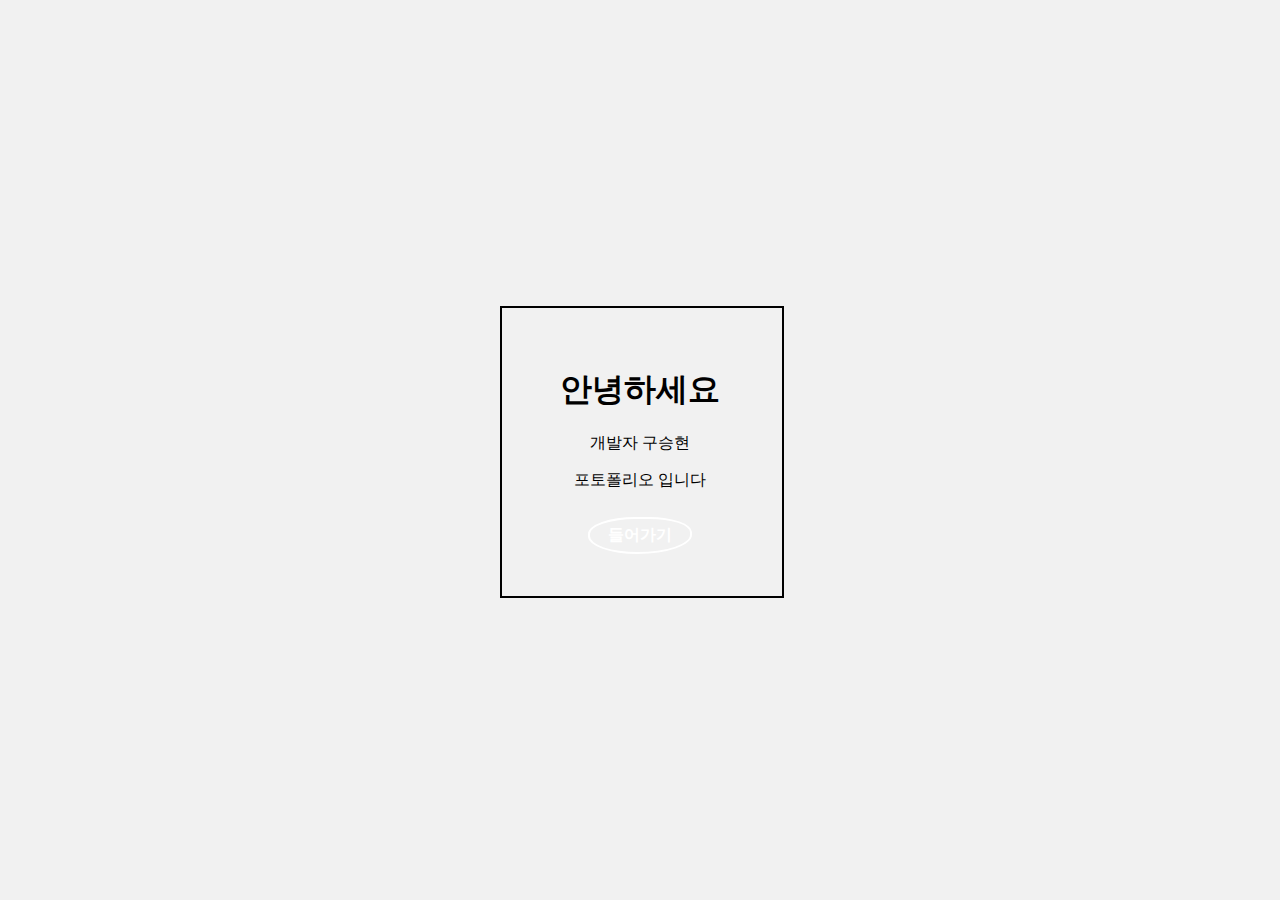
<file: index.html>
<!DOCTYPE html>
<html lang="en">
<head>
    <meta charset="UTF-8">
    <meta http-equiv="X-UA-Compatible" content="IE=edge">
    <meta name="viewport" content="width=device-width, initial-scale=1.0">
    <title>Main</title>

    <link rel="stylesheet" href="main.css" type="text/css">
    <link rel="shortcut icon" href="./img/pa.ico" type="image/x-icon">
<link rel="icon" href="./img/pa.ico" type="image/x-icon">
</head>
<body>
    <div class="main-content">
        <div class="trans">
            

        <div class="content">
            <span></span>
            <p class="top-text">안녕하세요</p>
            <p class="mid-text">개발자 구승현</p>
            <p class="bot-text">포토폴리오 입니다</p>

            <a class="btn" href="home.html">들어가기</a>
        </div>
        </div>
    </div>
</body>
</html>
</file>
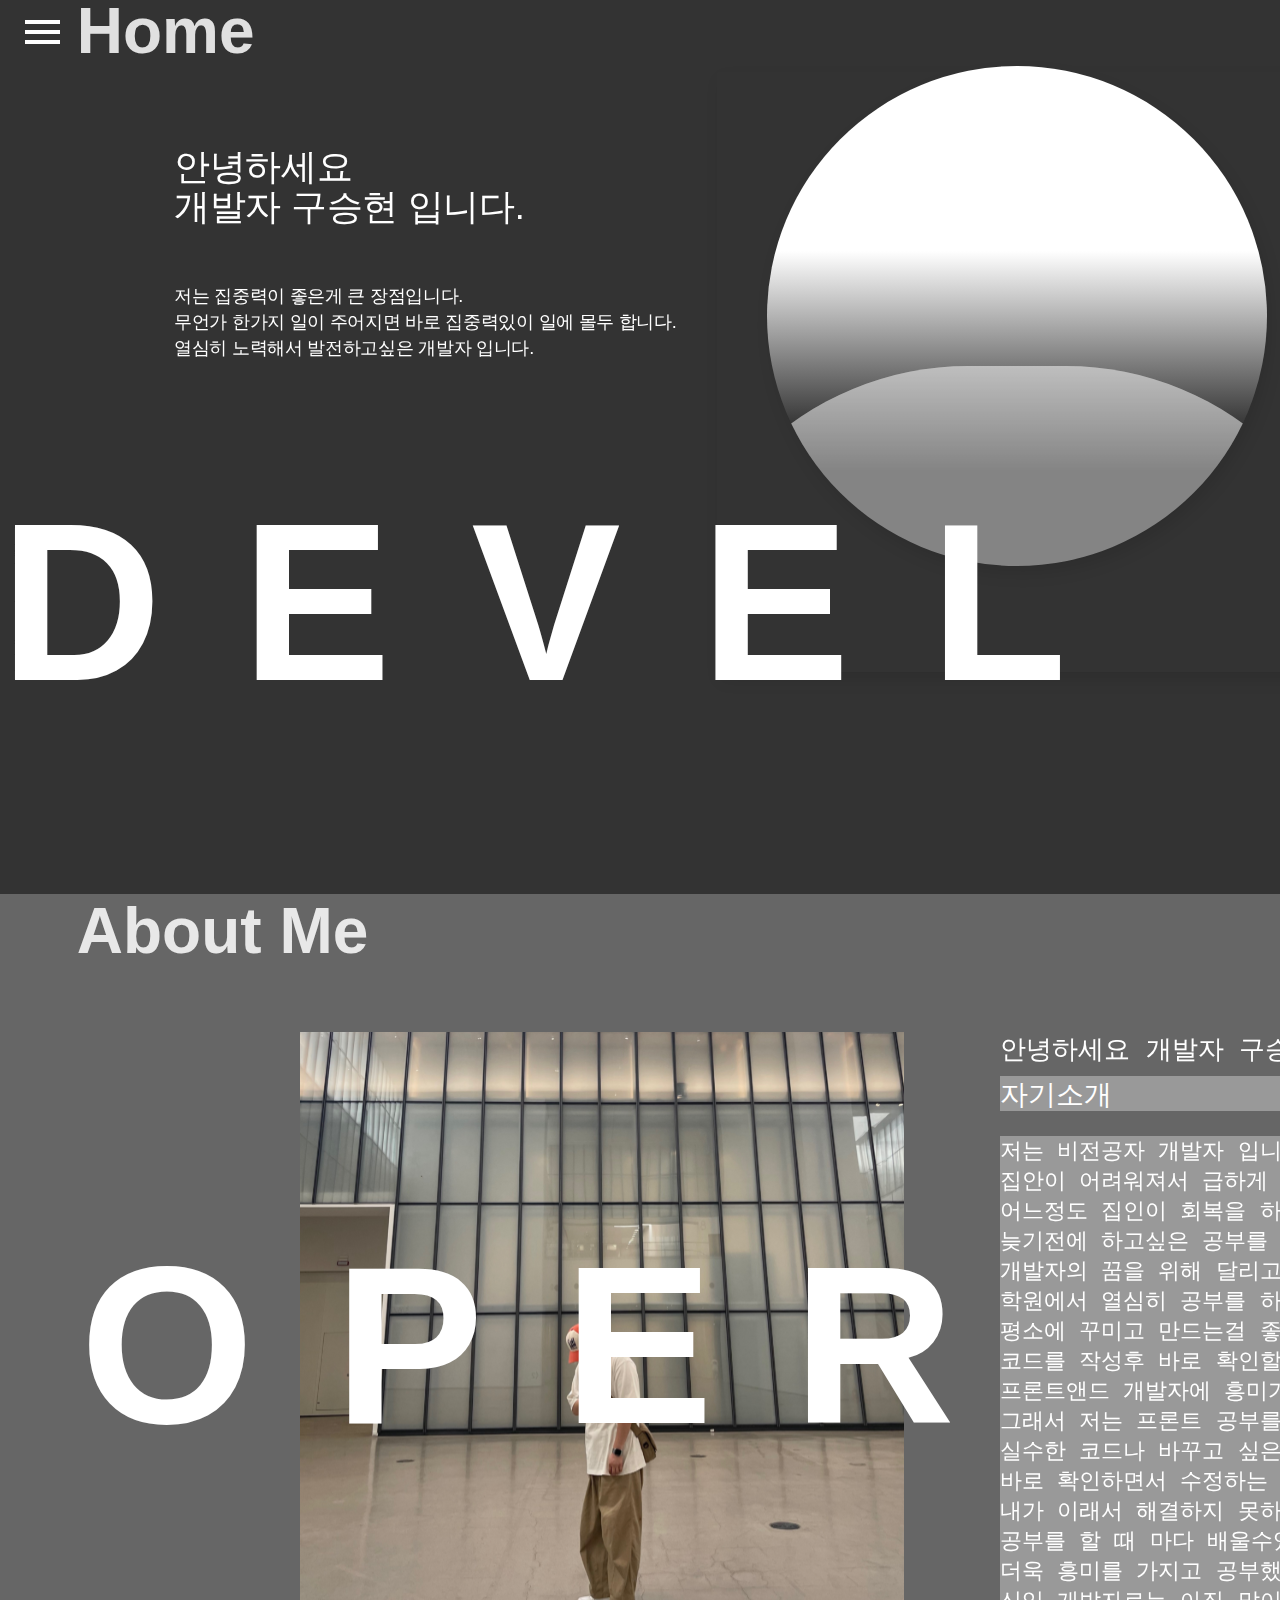
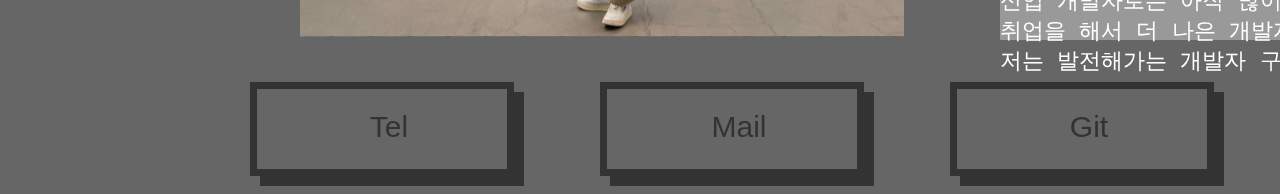
<file: home.html>
<!DOCTYPE html>
<html lang="en">
<head>
    <meta charset="UTF-8">
    <meta http-equiv="X-UA-Compatible" content="IE=edge">
    <meta name="viewport" content="width=device-width, initial-scale=1.0">
    <title>Home</title>
    <link rel="stylesheet" href="home.css" type="text/css">
    <link rel="shortcut icon"  href="./img/pa.ico" type="image/x-icon">
    <link rel="icon"  href="./img/pa.ico" type="image/x-icon">
    
</head>
<body>
    
    <form>
        <input type="radio" name="tab" id="menu">
        <div class="container">
        <input type="radio" name="tab" id="home" checked>
        <section class="home">
            <h1> Home</h1>
            <label for="home"></label>

            <div class="main-con">
                <div class="main-text">
                    <div class="top">
                        안녕하세요<br>
                        개발자 구승현 입니다.
                    </div>
                    <div class="bot">
                        저는 집중력이 좋은게 큰 장점입니다.<br>
                        무언가 한가지 일이 주어지면 바로 집중력있이 일에 몰두 합니다.<br>
                        열심히 노력해서 발전하고싶은 개발자 입니다.
                    </div>
                </div>

                <div class="frame">
                    <div class="wrap">
                      <div class="wave"></div>
                      <div class="wave layer_1"></div>
                    </div>
                  </div>
            </div>

            <div class="text-container">
                <span class="text">D</span>    
                <span class="text">E</span>  
                <span class="text">V</span>
                <span class="text">E</span>  
                <span class="text">L</span>
                <span class="text">O</span>
                <span class="text">P</span> 
                <span class="text">E</span>   
                <span class="text">R</span>        
            </div>
           
        </section>

        <input type="radio" name="tab" id="about">
        <section class="about">
            <h1> About Me</h1>
            <label for="about"></label>

            <div class="se-con">
                <div class="top-con">
                    <img src="./img/pro.svg">
                </div>

                <div class="int">
                    <span class="tot">안녕하세요 개발자 구승현입니다.</span>
                    <div class="top-int">자기소개</div>
                    <div class="int-tet">
                        저는 비전공자 개발자 입니다.<br>
                        집안이 어려워져서 급하게 일을하고<br> 
                        어느정도 집인이 회복을 하게 되면서<br> 
                        늦기전에 하고싶은 공부를 하고싶어<br>
                        개발자의 꿈을 위해 달리고 있습니다.<br> 
                        학원에서 열심히 공부를 하는 와중에<br>
                        평소에 꾸미고 만드는걸 좋아하는 저는<br>
                        코드를 작성후 바로 확인할 수 있는<br>
                        프론트앤드 개발자에 흥미가 생겼습니다<br>
                        그래서 저는 프론트 공부를 할 때<br> 
                        실수한 코드나 바꾸고 싶은 코드를<br>
                        바로 확인하면서 수정하는 작업과<br>
                        내가 이래서 해결하지 못하는 부분을<br>
                        공부를 할 때 마다 배울수있어서<br>
                        더욱 흥미를 가지고 공부했습니다.<br> 
                        신입 개발자로는 아직 많이 부족하지만<br>
                        취업을 해서 더 나은 개발자가 되는<br> 
                        저는 발전해가는 개발자 구승현 입니다.<br>

                    </div>
                </div>
            </div>

            <div class="link">
                <div class="square">
                    <div class="tel"><span>Tel</div>
                  </div>
                  <div class="square">
                    <div class="mail"><span>Mail</div>
                  </div>
                  <div class="square1">
                    <div class="git"><a href="https://github.com/KuSeungH" target='_blank'><span>Git</a></div>
                  </div>

                  <div class="square1">
                    <div class="git"><a href="./pdf/resume.pdf" download=""  target='_blank'><span>Resume</a></div>
                  </div>
            </div>
        </section>

        <input type="radio" name="tab" id="work">
        <section class="work">
            <h1>Stack</h1>
            <label for="work"></label>

            <div class="stact-tool">
                <h3>👨‍💻 StackSkills</h3>
                <div class="lang">
                    🟥 Language : 
                    <p>Python, C, Java, Jsp, JavaScript, Ajax / Flex</p>
                </div>
                <div class="dw">
                    🟧 DBMS / WAS : 
                    <p>Oracle / MySQL, Web Logic / Tomcat</p>
                </div>
                <div class="ma">
                    🟨 MarkUp : 
                    <p>Html5, Css, Scss</p>
                </div>
                <div class="to">
                    🟩 TOOL : 
                    <p>IDE / DB Tool,  Git, Github, Notion, Discord</p>
                </div>
                <div class="fr">
                    🟦 Framework : 
                    <p>Struts2 / iBATIS, Spring</p>
                </div>
            </div>
        </section>

        <input type="radio" name="tab" id="contact">
        <section class="contact">
            <h1>Projects</h1>
            <label for="contact"></label>

            <div class="proli">
                
            <details>
                <summary class="sup">Project</summary>
                <div class="pul">
                    <img class="pul-img" src="./img/jobty.svg">
                    <div class='v-line'></div>
                    <div class="pp"> 
                        이 프로젝트는 블로그 형태로 사람들이 정보를 나누고 <br>
                        기록하기 위한 웹사이트 제작을 목표로 한다. <br>
                        웹사이는 카테고리별 내용 작성 및 사람들이  <br>
                        서로 댓글 작성 등의 하여 모르는 정보를 공유를 하면서 <br> 
                        서로에게 도움이 많이 되는 서비스를 한다.
                    </div>
                    
                </div>
            </details>

            <details>
                <summary class="sup">Project</summary>
                <div class="pul">
                    <img class="pul-img" src="./img/web.png">
                    <div class='v-line'></div>
                    <div class="pp"> 
                        고객 위치에서 가까운 호텔을 간단하게 조회하고<br>
                        예약 결제까지 할 수 있는 웹사이트 제작을 목표로 한다.<br>
                        가까운 곳의 호텔을 지도 API로 활용하여  검색할 수 있고<br>
                        날짜를 지정하여 예약서비스를 이용할 수 있는<br>
                        편리한 예약 웹사이트를 서비스 한다. 
                    </div>
                    <div class="gitpp"><a href="https://github.com/KuSeungH/web-Pp" target='_blank'><span>Git</a></div>
                </div>
            </details>

            <details>
                <summary class="sup">Project</summary>
                <div class="pul">
                    <img class="pul-img" src="./img/app.png">
                    <div class='v-line'></div>
                    <div class="pp"> 
                        음악을 플레이리스트에 넣고<br>
                        선택한 음악을 노래 또는 뮤직비디오로<br>
                        재생을 할 수 있는 어플 제작을 목표로 한다.<br> 
                        로그인을 통해 내가 플레이 리스트에 넣어둔 음악을<br>
                        검색으로 찾을 수 도 있고 음악 재생 뮤직비디오 재생을<br>
                        선택하여 들을 수 있는 서비스를 제공 한다.
                    </div>
                    <div class="gitpp"><a href="https://github.com/KuSeungH/App" target='_blank'><span>Git</a></div>
                </div>
            </details>

            <details>
                <summary class="sup">Project</summary>
                <div class="pul">
                    <img class="pul-img" src="./img/pop.png">
                    <div class='v-line'></div>
                    <div class="pp"> 
                       저의 포토 폴리오 입니다.
                    </div>
                    <div class="gitpp"><a href="https://github.com/KuSeungH/portfolio" target='_blank'><span>Git</a></div>
                </div>
            </details>

            </div>
        </section>
        </div>

        <div class="menu">
            <div>
                <label for="menu"></label>
                <label for="home"></label>
            </div>
        </div>
    </form>


</body>
</html>
</file>
<file: main.css>
body {
    padding: 0;
    margin: 0;
    font-family: Montserrat;
    background-color: #151515;
    color: #eee;
}

.main-content {
    display: flex;
    -webkit-box-pack: center;
    justify-content: center;
    -webkit-box-align: center;
    align-items: center;
    min-height: 100vh;
    background: rgb(241, 241, 241);
}

.trans {
    position: relative;
    margin: 0px 10px;
    width: 400px;
    height: 400px;
    display: flex;
    -webkit-box-pack: center;
    justify-content: center;
    -webkit-box-align: center;
    align-items: center;
}

span {
    position: absolute;
    top: 0px;
    left: 0px;
    width: 100%;
    height: 100%;
    border: 2px solid black;
    transition: all 2s;
    animation: 6s linear 0s infinite normal none running animate;
}

@keyframes animate{

    0% {
        transform: rotate(0deg);
    }

	100% {
    	transform: rotate(360deg);
    }
}

.content {
    position: relative;
    padding: 40px 60px;
    color: #000;
    text-align: center;
    transition: all 2s;
    z-index: 1000;
}

.top-text {
    display: block;
    font-size: 2em;
    margin-block-start: 0.67em;
    margin-block-end: 0.67em;
    margin-inline-start: 0px;
    margin-inline-end: 0px;
    font-weight: bold;
}

p {
    display: block;
    margin-block-start: 1em;
    margin-block-end: 1em;
    margin-inline-start: 0px;
    margin-inline-end: 0px;
}

a {
    color: inherit;
    text-decoration: none;
}

.btn {
    position: relative;
    display: inline-block;
    margin-top: 10px;
    border: 2px solid #fff;
    padding: 6px 18px;
    text-decoration: none;
    color: #fff;
    font-weight: 600;
    border-radius:49% 44% 56% 51%;
    transition: all 2s;
}

.content:hover {
    border-radius: 38% 62% 63% 37% / 41% 44% 56% 59%;
    background-color: #000;
    color: #eee;
}

span:hover {
    animation: 6s linear 0s infinite normal none running animate;
}
</file>
<file: home.css>
body {
    margin: 0;
    padding: 0;
    font-weight: 300;
    font-family: 'Raleway', sans-serif;
    background: #fff;
    background: radial-gradient(ellipse at center, rgba(0,0,0,0) 0%,rgba(0,0,0,0.05) 80%, rgba(0,0,0,0.15) 100%);
    overflow: hidden;
    transform-style:preserve-3d;
}

input[type='radio'], .hide {
    display: none;
}

input[type='radio']:checked + section {
    top: 0;
}

.container {
    width: 100%;
    height: 100vh;
    transition: all 500ms;
    transform-style: preserve-3d;
}

.container > section {
    position: absolute;
    top: 100vh;
    width: 100%;
    height: 100vh;
    transition: top 500ms;
    transform-style: preserve-3d;   
}

.home {
    background: #333333;
}

.about { 
    background: #666666;
}

.work {
    background:  #999999;
}

.contact{ 
    background: #cccccc;
}


.home > h1, .about > h1, .work > h1, .contact > h1{
    position: initial;
    display: initial;
    margin-left: 6%;
    font-size: 64px;
    transform: translate(0, 40vh);
    color: rgba(255,255,255,0.85);
    transition: transform 500ms;
    transform-style: preserve-3d;
}

.home > label, .about > label, .work > label, .contact > label{
    display: block;
    position: absolute;
    top: 0;
    width: 100%;
    height: 100vh;
}


.menu {
    display: block;
    position: fixed;
    top: 20px;
    left: 25px;
    z-index: 1000;
    transform: (0deg);
    transition: all 200ms;
    width: 35px;
    height: 4px;
    background: #fff;
}

.menu::before, .menu::after {
    content :'';
    display: block;
    position:absolute;
    width: 35px;
    height: 4px;
    background: #fff;
    transition: all 200ms;
}

.menu::before{
    top: 10px;
}

.menu::after {
    top: 20px;
}

.menu:hover {
    background: #fff;
}

.menu:hover > .menu::before, .menu::after {
    background: #fff;
}

div, div > label:nth-child(1) {
    display: block;
    width: 100%;
    height: 35px;
    position: absolute;
    top: -6px;
}

div > label:nth-child(2) {
    display: none;
}

#menu:checked + .container {
    transform: scale(0.65) translateY(-18%);
    transition: all 500ms;
    transform-style: preserve-3d;
}

#menu:checked + .container > section {
    cursor: pointer;
    overflow: hidden;
    opacity: 1;
    box-shadow: 0 0 40px #000;
    transform-style: preserve-3d;
}

#menu:checked + .container > section > h1 {
    transform :scale(0.5);
    transform-style: preserve-3d;
    
}

#menu:checked + .container + .menu {
    top :30px;
    left: 20px;
    transform: rotate(225deg);
    transition: all 200ms;
    transform-origin: center center;
    background: #000;
}

#menu:checked + .container + .menu > .menu::before, .menu::after {
    background: #fff;
    transition: all 200ms;
}

#menu:checked + .container + .menu > .menu::before {
    opacity: 0;
    transition: opacity 0s;
}

#menu:checked + .container + .menu > .menu::after {
    margin-top: -20px;
    transform :rotate(90deg);
}

#menu:checked + .container + .menu > div label:nth-child(2) {
    display: block;
    width: 35px;
    height: 35px;
    position: absolute;
    top: -6px;
}

#menu:checked + .container + .menu > div label:nth-child(1) {
    display: none;
}

.container > section.home {
    z-index: 99;
}

.container > section.about {
    z-index: 98;
}

.container > section.work {
    z-index: 97;
}
.container > section.contact {
    z-index: 96;
}

#menu:checked + .container > section.home {
    top:192px;
}

#menu:checked + .container > section.home:hover {
    top:188px;
}

#menu:checked + .container > section.about {
    top:132px;
}

#menu:checked + .container > section.about:hover {
    top:128px;
}

#menu:checked + .container > section.work {
    top:72px;
}

#menu:checked + .container > section.work:hover {
    top:68px;
}

#menu:checked + .container > section.contact {
    top:12px;
}

#menu:checked + .container > section.contact:hover {
    top:8px;
}

.main-con {
    margin-top: 90px;
    display: flex;
    padding: 0px 3%;
    -webkit-box-pack: justify;
    justify-content: space-between;
}

.main-text {
    letter-spacing: -0.3px;
}

.top {
    font-size: 36px;
    line-height: 40px;
    font-weight:bolder;
    color: #fff;
    margin-top: 6%;
    margin-left: 10%;
}

.bot {
    font-size: 18px;
    line-height: 26px;
    font-weight:bolder;
    color: #fff;
    margin-left: 10%;
    margin-top: 16%;
}

.frame {
    display: flex;
    justify-content: center;
    align-items: center;
    width: 600px;
    height: 600px;
    margin-left: 50%;
    border-radius: 2px;
    box-shadow: 4px 8px 16px 0 rgba(0,0,0,0.1);
  }
   .wrap { 
    width: 500px;
    height: 500px;
    margin-bottom: 100px;
    position: relative;
    overflow: hidden;
    border-radius : 50%;  
    background: linear-gradient(180deg, #fff 37%,  #000 81%);
    box-shadow: 4px 8px 16px 0 rgba(0,0,0,0.1);
    transform: translate3d(0, 0, 0);
    }
  
  .wave {
    width: 700px;  
    height: 700px;
    position: absolute;
    top: 60%;     
    left: -100px;  
    border-radius: 43%; 
    animation: drift 4s infinite linear;
    background: rgba(255, 255, 255, 0.4);  
  }
  .wave.layer_1 {
    animation: drift 8s infinite linear;
    background: rgba(255, 255, 255, 0.2);
  }
  
  
  @keyframes drift {
    100% { 
      transform: rotate(-360deg); 
    }
  }


.textContainer {
    display: inline-block;
    text-align: center;
    height: clamp(2rem, 22vw, 16rem);
    overflow: hidden;
    white-space: nowrap;
}

.text {
    margin-top: 38%;
    display: inline-block;
    font-size: clamp(1.4rem, 22vw, 14rem);
    font-weight: bold;
    height: clamp(2rem, 22vw, 16rem);
    line-height: clamp(2rem, 22vw, 16rem);
    float: left;
    color: #fff;
}

.text + .text {
    margin-left: 80px;
}

.stact-tool {
    margin-top: 10%;
    margin-left: 34%;
    width: 500px;
    height: 600px;
    border: 2px dashed rgb(102, 102, 102);
    border-radius: 20px;
    padding: 20px;
    background-color: #999999;
}

h3 {
    display: block;
    font-size: 1.17em;
    margin-block-start: 1em;
    margin-block-end: 1em;
    margin-inline-start: 0px;
    margin-inline-end: 0px;
    font-weight: bold;
}

.lang{
    margin-top: 100px;
}

p {
    width: 500px;
    background-color: rgb(238, 238, 238);
    border-radius: 5px;
    margin: 10px 10px 20px;
    padding: 3px;
    font-size: 16px;
    color: #000;
    transition: all 0.1s ease-in 0s;
    display: block;
    margin-block-start: 1em;
    margin-block-end: 1em;
    margin-inline-start: 0px;
    margin-inline-end: 0px;

}

.dw{
    margin-top: 200px;
}

.ma{
    margin-top: 300px;
}

.to{
    margin-top: 400px;
}

.fr{
    margin-top: 500px;
}

.se-con {
    display: flex;
    width: 1180px;
    height: 604px;
    margin-top: 150px;
    margin-left: 300px;
}


.int {
    margin-left: 700px;
    display: grid;
    height: 100%;
}

.tot {
    width: 500px;
    height: 30px;
    white-space: nowrap;
    overflow: hidden;
    font-family: monospace;
    font-size: 2em;
    color: #fff;
    font-weight: bolder;
}

.top-int {
    font-size: 28px;
    background-color: #999999;
    color: #fff;
    width: 420px;
    margin-top: 50px;
    font-weight: bolder;
}

.int-tet {
    background-color: #999999;
    width: 420px;
    height: 504px;
    margin-top: 110px;
    font-family: monospace;
    font-size: 22px;
    color: #fff;
    font-weight: bolder;
}

.link {
    width: 1100px;
    height: 100px;
    margin-left: 250px;
    margin-top: 800px;
}
.square {
    width: 250px;
    height: 80px;
    border: 7px solid #333;  
    box-shadow: 10px 10px rgba(0,0,0,0.5);
  }

  .square:before {
    position: absolute;
    content:"";
    width: 0px;
    height: 80px;
    background-color: #333;
    transition: width .5s ease;
  }
  .square:hover:before {
    width: 250px;
  }
  .tel {
    position: relative;
    font-size:30px;
    color: #333;
    font-family: Tahoma, sans-serif;
    text-align: center;
    margin:7px;
    padding-top: 20px;
  }
  
  .square:hover .tel:before {
    content:"010-4768-9703";
    color: #fff;
  }
  
  .square:hover span {
    display: none;
  }

  .mail {
    position: relative;
    font-size:30px;
    color: #333;
    font-family: Tahoma, sans-serif;
    text-align: center;
    margin:7px;
    padding-top: 20px;
  }
  
  .square:hover .mail:before {
    font-size: 20px;
    content:"rntmdgus1234@naver.com";
    color: #fff;
  }

  .square1:before {
    position: absolute;
    content:"";
    width: 0px;
    height: 80px;
    background-color: #333;
    transition: width .5s ease;
  }
  
  .square1:hover:before {
    width: 250px;
  }

    .git > a:hover {
    color: #fff;
  }

  .square1 {
    margin-left: 700px;
    width: 250px;
    height: 80px;
    border: 7px solid #333;  
    box-shadow: 10px 10px rgba(0,0,0,0.5);
  }


  
  .square1:hover:before {
    width: 250px;
  }
  .git {
    position: relative;
    font-size:30px;
    color: #333;
    font-family: Tahoma, sans-serif;
    text-align: center;
    margin:7px;
    padding-top: 20px;
  }

  .git > a {
    text-decoration-line: none;
    color: #333;
  }

  .square + .square {
    margin-left: 350px;
  }

  .square1 + .square1 {
    margin-left: 1050px;
  }

details summary::-webkit-details-marker { 
    display: none; 
}

summary::before {
  font-family: "Hiragino Mincho ProN", "Open Sans", sans-serif;
  content: "▶";
  position: absolute;
  top: 1rem;
  left: 0.8rem;
  transform: rotate(0);
  transform-origin: center;
  transition: 0.2s transform ease;
}

details[open] > summary:before {
  transform: rotate(90deg);
  transition: 0.45s transform ease;
}

details {
     overflow: hidden; 
    }

details summary {
  position: relative;
  z-index: 10;
}

@keyframes details-show {
  from {
    margin-bottom: -80%;
    opacity: 0;
    transform: translateY(-100%);
  }
}

details > *:not(summary) {
  animation: details-show 500ms ease-in-out;
  position: relative;
  z-index: 1;
  transition: all 0.3s ease-in-out;
  color: transparent;
  overflow: hidden;
}

details[open] > *:not(summary) { 
    color: inherit; 
}

details {
    max-width: 1000px;
    box-sizing: border-box;
    margin-top: 1px;
    background: white;
    margin-left: 23%;

}

  summary {
    border: 4px solid transparent;
    outline: none;
    padding: 1rem;
    display: block;
    background: #666;
    color: white;
    padding-left: 2.2rem;
    position: relative;
    cursor: pointer;
  }

  details[open] summary, summary:hover {
    color: #FFCA28;
    background: #444;
  }


  .pul {
    height: 250px;
    padding: 10px;
    border: 2px solid #888;
    border-top: none;
  }

.proli {
    margin-top: 150px;
}


.pul-img {
    width: 250px;
    height: 250px;
    margin-left: 50px;
    margin-top: 4px;
}

.v-line {
    border-left : thick solid #666;
    height : 300px;
    margin-left: 350px;
  }

.pp {
    margin-top: 20px;
    margin-left: 35%;
    font-size:24px;
    color: #000;
    font-family: Tahoma, sans-serif;
    text-align: left;

  }

.gitpp {
    font-size:30px;
    color: #999;
    font-family: Tahoma, sans-serif;
    text-align: center;
    margin-top: 230px;
    margin-left: -90px;
}

.gitpp > a {
    text-decoration-line: none;
    color: #999;
  }
</file>
